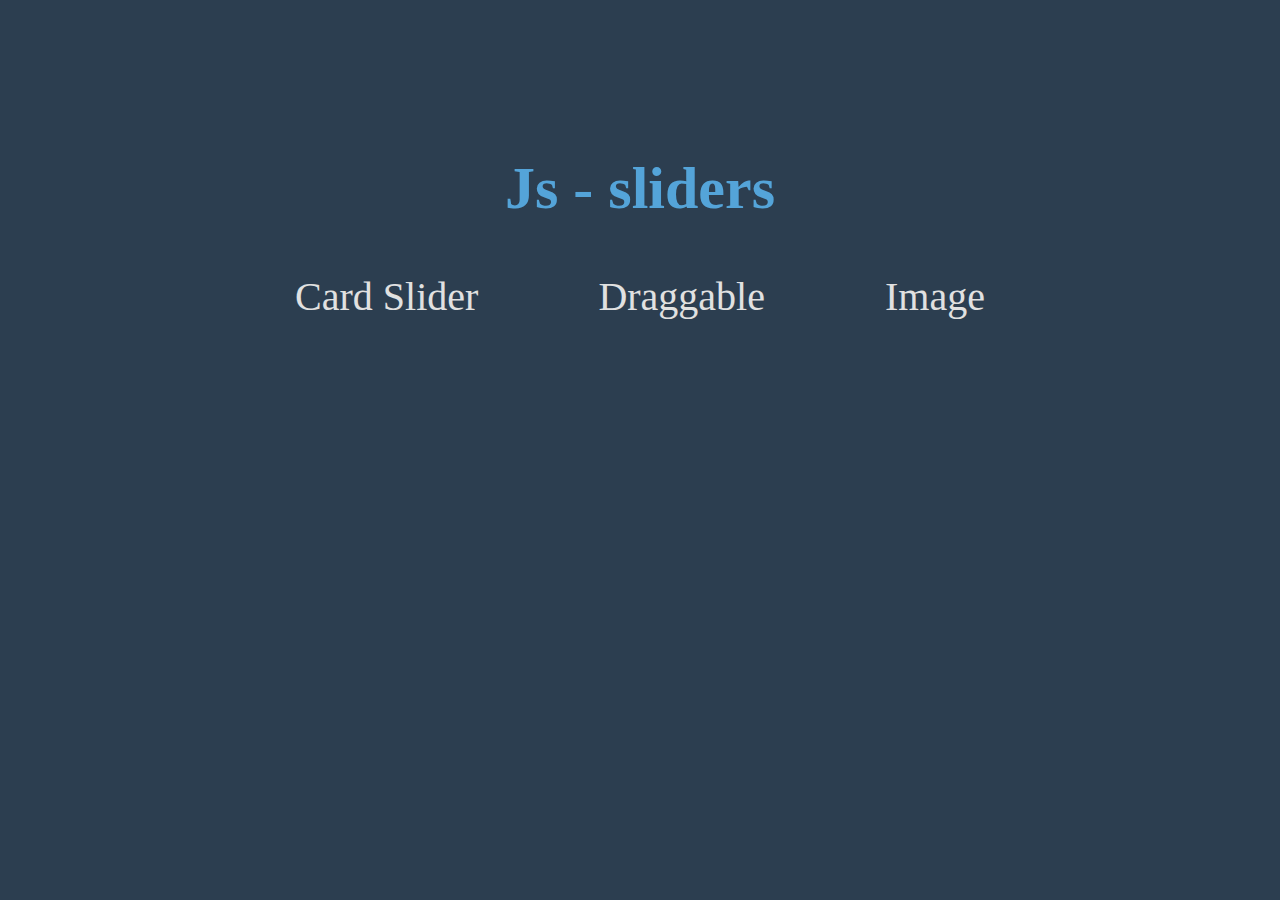
<file: index.html>
<!DOCTYPE html>
<html lang="en">
	<head>
		<meta charset="UTF-8" />
		<meta name="viewport" content="width=device-width, initial-scale=1.0" />
		<link rel="stylesheet" href="style.css" />
		<title>Js - sliders</title>
	</head>
	<body>
		<div>
			<h1>Js - sliders</h1>
			<ul>
				<li><a href="Card Slider/index.html">Card Slider</a></li>
				<li><a href="Draggable Slider/index.html">Draggable</a></li>
				<li><a href="Image Slider/index.html">Image</a></li>
			</ul>
		</div>
	</body>
</html>
</file>
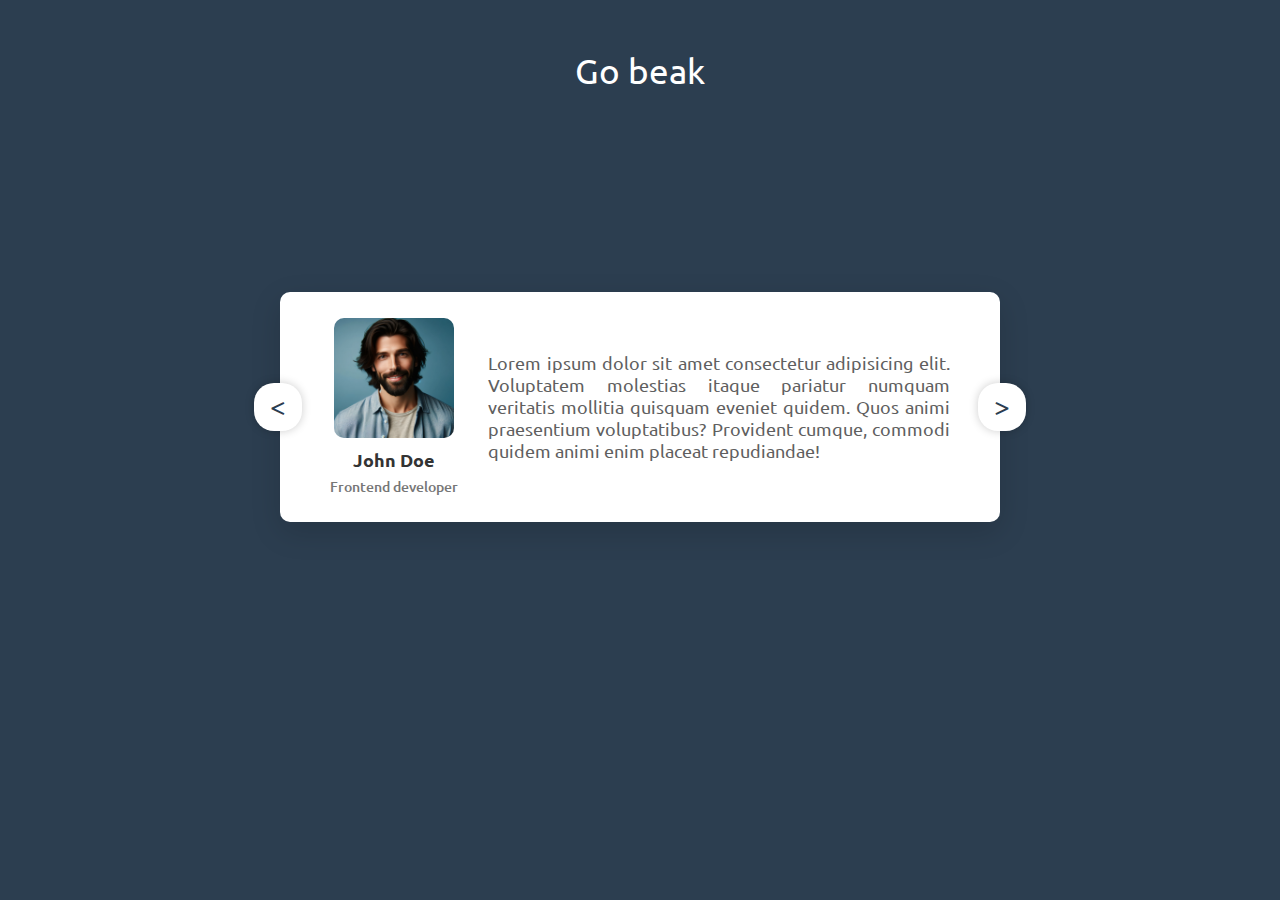
<file: Card Slider/index.html>
<!DOCTYPE html>
<html lang="en">
	<head>
		<meta charset="UTF-8" />
		<meta name="viewport" content="width=device-width, initial-scale=1.0" />
		<link rel="stylesheet" href="style.css" />
		<title>Card Slider</title>
	</head>
	<body>
		<div class="container">
			<a class="back-link" href="../index.html">Go beak</a>
			<div class="slider-container">
				<div class="slider"></div>
				<button id="prev">&lt;</button>
				<button id="next">&gt;</button>
			</div>
		</div>
		<script src="script.js"></script>
	</body>
</html>
</file>
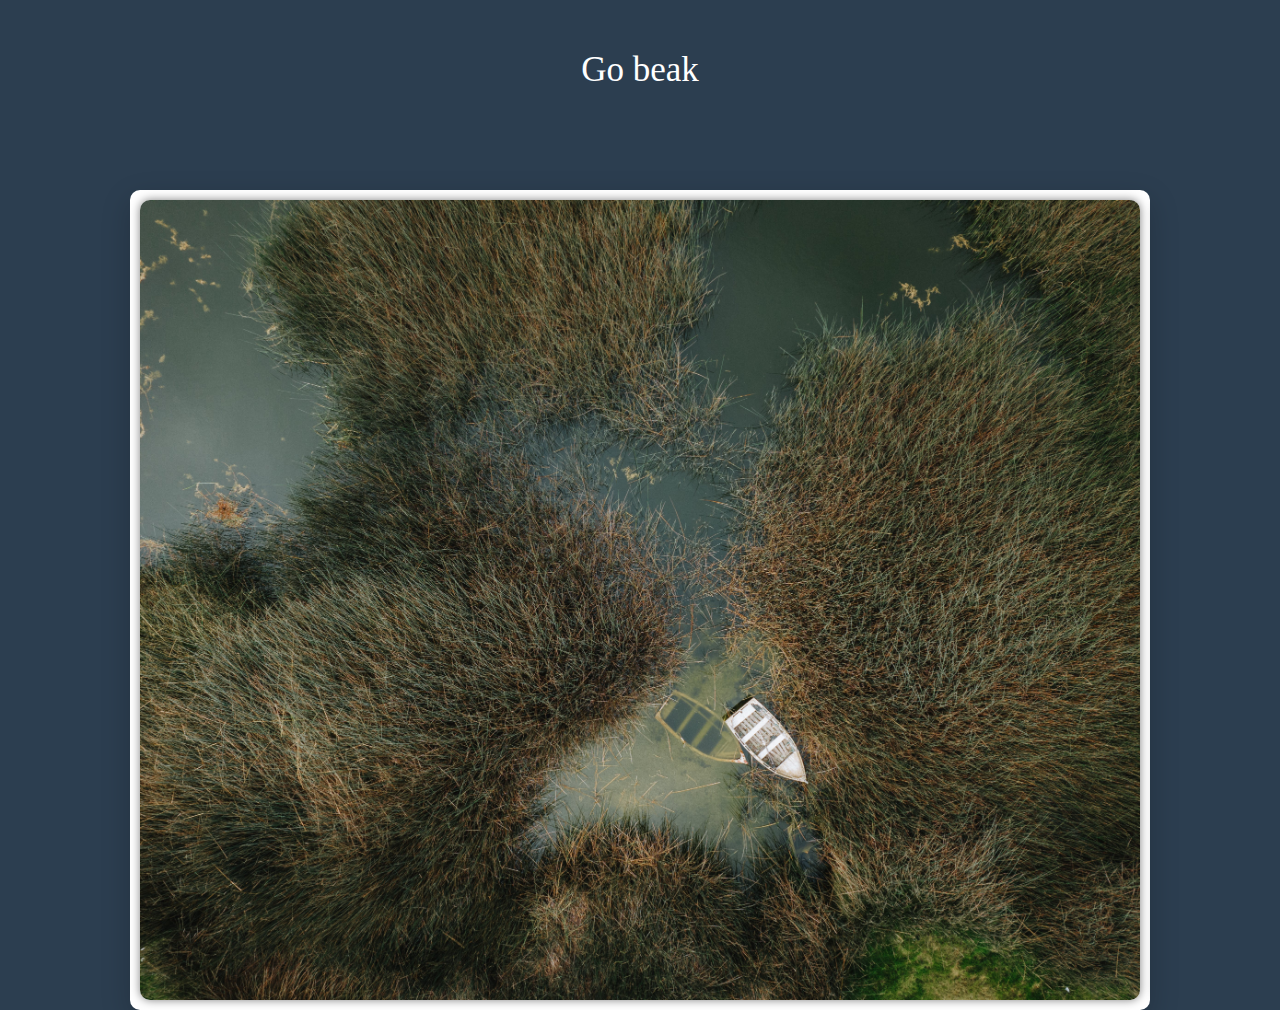
<file: Draggable Slider/index.html>
<!DOCTYPE html>
<html lang="en">
	<head>
		<meta charset="UTF-8" />
		<meta name="viewport" content="width=device-width, initial-scale=1.0" />
		<link rel="stylesheet" href="style.css" />
		<title>Draggable Slider</title>
	</head>
	<body>
		<div class="container">
			<a class="back-link" href="../index.html">Go beak</a>
			<div class="slider-container">
				<div class="slider"></div>
			</div>
		</div>
		<script src="script.js"></script>
	</body>
</html>
</file>
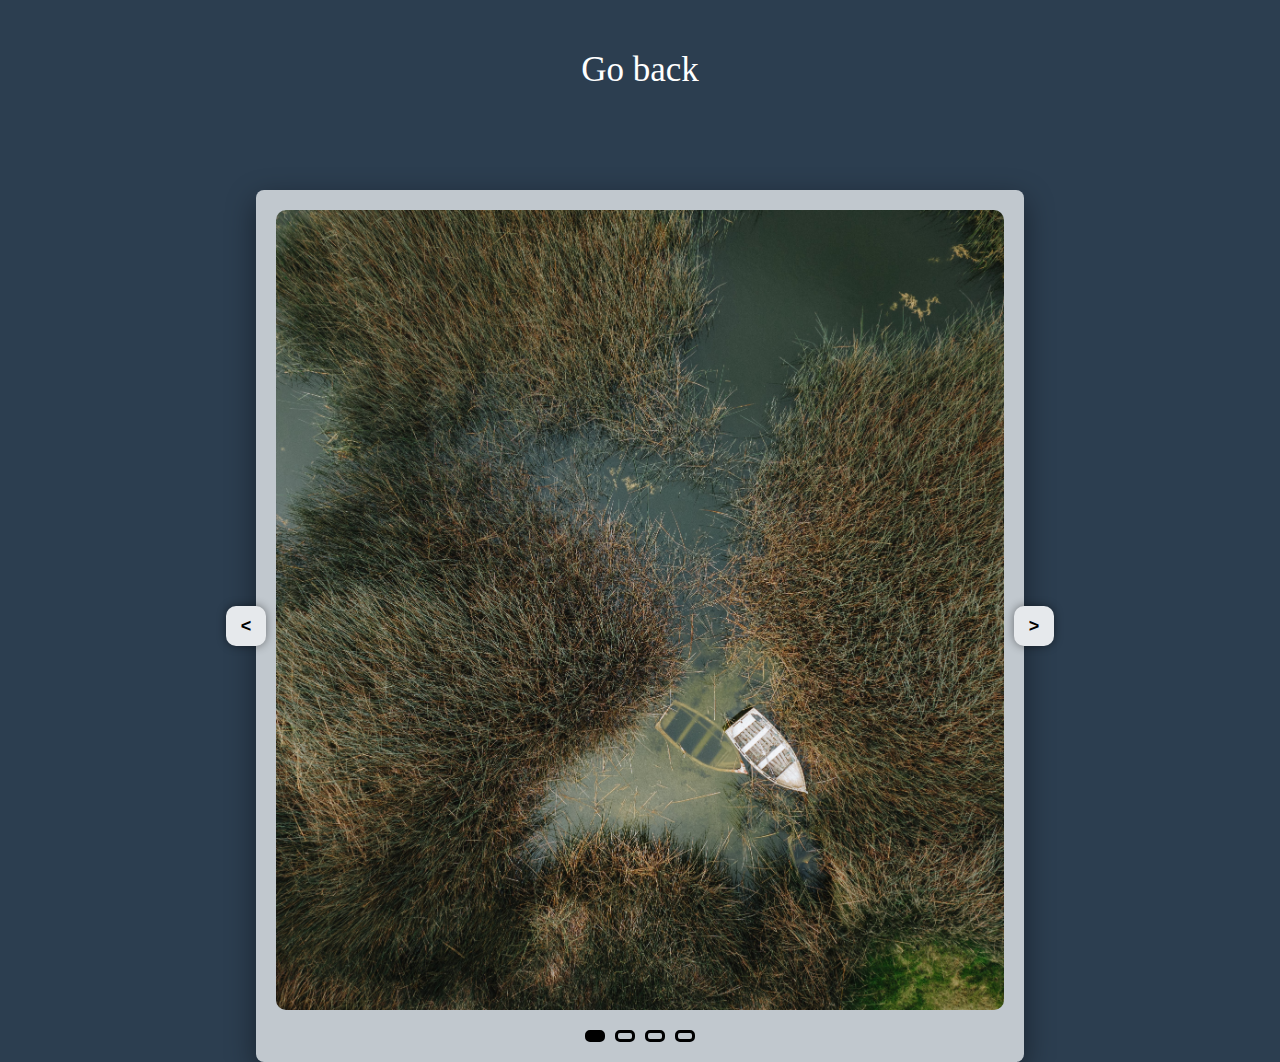
<file: Image Slider/index.html>
<!DOCTYPE html>
<html lang="en">
	<head>
		<meta charset="UTF-8" />
		<meta name="viewport" content="width=device-width, initial-scale=1.0" />
		<link rel="stylesheet" href="style.css" />
		<title>Image Slider</title>
	</head>
	<body>
		<div class="container">
			<a class="back-link" href="../index.html">Go back</a>
			<div class="slider-container">
				<div class="images">
					<img src="assets/image-1.jpg" alt="" />
					<img src="assets/image-2.jpg" alt="" />
					<img src="assets/image-3.jpg" alt="" />
					<img src="assets/image-4.jpg" alt="" />
				</div>
				<div class="dots">
					<button onclick="dotClicked(1)"></button>
					<button onclick="dotClicked(2)"></button>
					<button onclick="dotClicked(3)"></button>
					<button onclick="dotClicked(4)"></button>
				</div>
				<button id="prev" onclick="prev()">&lt;</button>
				<button id="next" onclick="next()">&gt;</button>
			</div>
		</div>

		<script src="script.js"></script>
	</body>
</html>
</file>
<file: style.css>
body {
	background-color: #2c3e50;
	margin: 0 auto;
	display: flex;
	align-items: center;
	justify-content: center;
	height: 50vh;
}

h1 {
	font-size: 60px;
	text-align: center;
	margin-bottom: 50px;
	color: #54a4d9;
}

ul {
	list-style: none;
	padding: 0;
	display: flex;
	gap: 120px;
}

a {
	color: #e1e1e1;
	text-decoration: none;
	font-size: 40px;
	transition: 0.5s cubic-bezier(0.4, 0, 0.2, 1) 0ms;
}

a:visited {
	color: none;
}

a:hover,
a:focus {
	color: #c7e9ff;
}
</file>
<file: Card Slider/style.css>
@import url('https://fonts.googleapis.com/css2?family=Fira+Code:wght@300..700&family=Ubuntu:ital,wght@0,300;0,400;0,500;0,700;1,300;1,400;1,500;1,700&display=swap');

* {
	margin: 0;
	padding: 0;
	box-sizing: border-box;
	font-family: 'Ubuntu', sans-serif;
}

body {
	background-color: #2c3e50;
}

.container {
	display: flex;
	flex-direction: column;
	align-items: center;
	margin-top: 50px;
}

.back-link {
	margin-bottom: 200px;
	font-size: 35px;
	text-decoration: none;
	transition: 0.5s cubic-bezier(0.4, 0, 0.2, 1) 0ms;

	color: #ffffff;
}
.back-link:hover,
.back-link:focus {
	color: #c7e9ff;
}
.back-link:visited {
	color: none;
}

.slider-container {
	background-color: #fff;
	display: flex;
	align-items: center;
	position: relative;
	width: 80vh;
	max-width: 720px;
	height: 230px;
	border-radius: 10px;
	box-shadow: 0 10px 30px rgba(0, 0, 0, 0.15);
}

.slider-container .slider {
	display: flex;
	align-items: center;
	gap: 30px;
	width: 86%;
	margin: auto;
	transition: opacity 0.5s ease-in-out;
}

.slider-container .slider .profile {
	display: flex;
	flex-wrap: wrap;
	justify-content: center;
}

.slider-container .slider .info {
	font-size: 18px;
	text-align: justify;
	color: #5f5f5f;
}

.slider-container .slider img {
	width: 120px;
	height: 120px;
	object-fit: cover;
	border-radius: 10px;
	margin-bottom: 10px;
}

.slider-container .slider h3 {
	color: #333;
	font-size: 18px;
	margin-bottom: 5px;
	text-align: center;
}

.slider-container .slider .job {
	color: #777;
	font-weight: 500;
	font-size: 14px;
	text-wrap: nowrap;
}

.slider-container button {
	font-size: 28px;
	height: 48px;
	width: 48px;
	background-color: #fff;
	border: none;
	position: absolute;
	color: #2c3e50;
	cursor: pointer;
	border-radius: 20px;
	box-shadow: 0 0 10px rgba(0, 0, 0, 0.2);
}

.slider-container button#next {
	right: -26px;
}

.slider-container button#prev {
	left: -26px;
}

@media screen and (max-width: 720px) {
	.container {
		height: 360px;
		margin: 30px;
	}

	.container .slider {
		flex-direction: column;
		gap: 10px;
	}

	.container .slider .profile {
		flex-direction: column;
		align-items: center;
	}
	.container button {
		font-size: 30px;
		height: 40px;
		width: 40px;
		border-radius: 15px;
	}
	.container button#next {
		right: -2;
	}

	.container button#prev {
		left: -2;
	}
}
</file>
<file: Draggable Slider/style.css>
* {
	box-sizing: border-box;
}

body {
	margin: 0;
	padding: 0;
	background-color: #2c3e50;
}
.back-link {
	margin-bottom: 100px;
	font-size: 35px;
	text-decoration: none;
	transition: 0.5s cubic-bezier(0.4, 0, 0.2, 1) 0ms;

	color: #ffffff;
}
.back-link:hover,
.back-link:focus {
	color: #c7e9ff;
}
.back-link:visited {
	color: none;
}
.container {
	display: flex;
	flex-direction: column;
	align-items: center;
	margin-top: 50px;
}
.slider-container {
	padding: 10px;
	background: #fff;
	width: 80%;
	max-width: 1020px;
	overflow: hidden;
	cursor: grab;
	user-select: none;
	border-radius: 10px;
	box-shadow: 0 10px 30px rgba(0, 0, 0, 0.2);
}

.slider {
	width: 500%;
	display: flex;
	gap: 1rem;
	pointer-events: none;
}

img {
	display: block;
	width: 1000px;
	height: 800px;
	object-fit: cover;
	border-radius: 10px;
	box-shadow: 0 0 10px rgba(0, 0, 0, 0.5);
}
</file>
<file: Image Slider/style.css>
* {
	margin: 0;
	padding: 0;
	box-sizing: border-box;
}

body {
	background-color: #2c3e50;
}

.back-link {
	margin-bottom: 100px;
	font-size: 35px;
	text-decoration: none;
	transition: 0.5s cubic-bezier(0.4, 0, 0.2, 1) 0ms;

	color: #ffffff;
}
.back-link:hover,
.back-link:focus {
	color: #c7e9ff;
}
.back-link:visited {
	color: none;
}
.container {
	display: flex;
	flex-direction: column;
	align-items: center;
	margin-top: 50px;
}
.slider-container {
	position: relative;
	background-color: #c1c8ce;
	width: 60%;
	border-radius: 8px;
	padding: 20px;
	box-shadow: 0 10px 30px rgba(0, 0, 0, 0.45);
	min-width: 320px;

	user-select: none;
}

.slider-container .images {
	height: 100%;
}

.slider-container .images img {
	width: 100%;
	height: 800px;
	object-fit: cover;
	object-position: center;
	border-radius: 10px;
	display: none;
}

.slider-container .dots {
	width: 120px;
	margin: 20px auto 0;
	display: flex;
	align-items: center;
	justify-content: space-around;
}

.slider-container .dots button {
	height: 12px;
	width: 20px;
	border: 3px solid #000;
	border-radius: 5px;
	cursor: pointer;
	background-color: transparent;
}

.slider-container button#prev,
.slider-container button#next {
	height: 40px;
	width: 40px;
	background-color: #e6e9ec;
	border: none;
	border-radius: 10px;
	box-shadow: 0 0 10px rgba(0, 0, 0, 0.45);
	position: absolute;
	top: 0;
	bottom: 0;
	margin: auto;
	cursor: pointer;

	font-size: 18px;
	font-weight: bold;
}

.slider-container button#prev {
	left: -30px;
}

.slider-container button#next {
	right: -30px;
}
</file>
